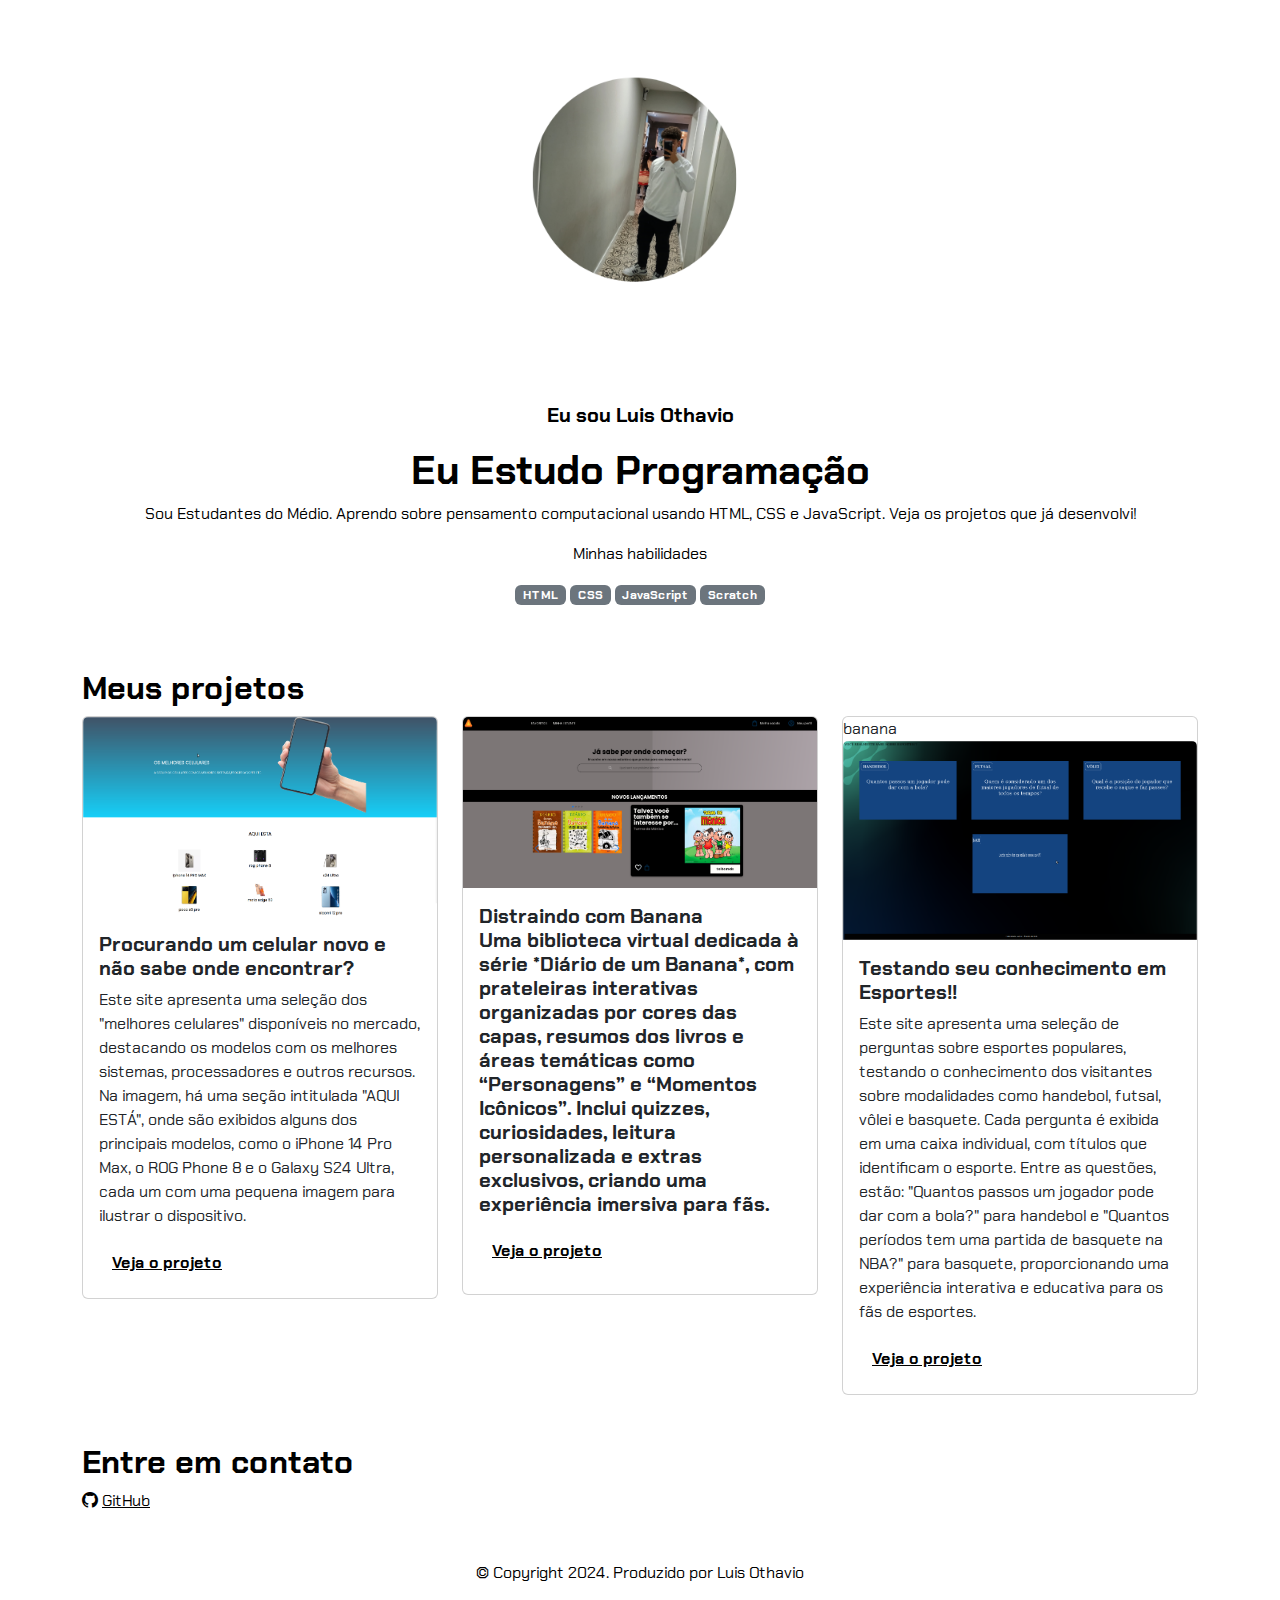
<file: Final-main/PORTIFÓLIO/index.html>
<!DOCTYPE html>
<html lang="pt-br">

<head>
    <meta charset="UTF-8">
    <meta name="viewport" content="width=device-width, initial-scale=1.0">
    <link href="https://cdn.jsdelivr.net/npm/bootstrap@5.3.2/dist/css/bootstrap.min.css" rel="stylesheet">
    <link rel="stylesheet" href="https://cdn.jsdelivr.net/npm/bootstrap-icons@1.11.3/font/bootstrap-icons.min.css">
    <link rel="stylesheet" href="style.css">
    <title>Meu portfólio</title>
</head>

<body>
    <header class="container text-center">
        <img src="img/avatar-perfil.png" alt="avatar da Fernanda" class="rounded-circle" width="400" height="400"
            srcset="">
        <p class="lead">Eu sou Luis Othavio</p>
        <h1>Eu Estudo Programação</h1>
        <p> Sou Estudantes do Médio. Aprendo sobre pensamento computacional usando HTML, CSS e JavaScript.
            Veja os projetos que já desenvolvi!</p>
        <p>Minhas habilidades</p>
        <div>
            <p class="badge bg-secondary">HTML</p>
            <p class="badge bg-secondary">CSS</p>
            <p class="badge bg-secondary">JavaScript</p>
            <p class="badge bg-secondary"banana>Scratch</p>
        </div>
    </header>
    <main class="container mt-5">
        <h2>Meus projetos</h2>
        <div class="row">
            <!-- Projeto 1 -->
            <div class="col-md-4">
                <div class="card">
                    <img src="img/projeto-1.png" class="card-img-top" alt="Imagem do projeto de biblioteca virtual">
                    <div class="card-body">
                        <h5 class="card-title">Procurando um celular novo e não sabe onde encontrar?</h5>
                        <p class="card-text">Este site apresenta uma seleção dos "melhores celulares" disponíveis no mercado, destacando os modelos com os melhores sistemas, processadores e outros recursos. Na imagem, há uma seção intitulada "AQUI ESTÁ", onde são exibidos alguns dos principais modelos, como o iPhone 14 Pro Max, o ROG Phone 8 e o Galaxy S24 Ultra, cada um com uma pequena imagem para ilustrar o dispositivo.
                        </p>
                        <button type="button" class="btn btn-link" data-bs-toggle="modal" data-bs-target="#modal1">Veja
                            o projeto</button>
                    </div>
                </div>
            </div>
            <!-- Projeto 2 -->
            <div class="col-md-4">
                <div class="card">
                    <img src="img/projeto-2.png" class="card-img-top" alt="Imagem do projeto de biblioteca virtual">
                    <div class="card-body">
                        <h5 class="card-title">Distraindo com Banana</hbanana5>
                        <p class="card-text">Uma biblioteca virtual dedicada à série *Diário de um Banana*, com prateleiras interativas organizadas por cores das capas, resumos dos livros e áreas temáticas como “Personagens” e “Momentos Icônicos”. Inclui quizzes, curiosidades, leitura personalizada e extras exclusivos, criando uma experiência imersiva para fãs.</p>
                        <button type="button" class="btn btn-link" data-bs-toggle="modal" data-bs-target="#modal2">Veja
                            o projeto</button>
                    </div>
                </div>
            </div>

            <!-- Projeto 3 -->
            <div class="col-md-4">
                <div class="card">banana
                    <img src="img/projeto-3.png" class="card-img-top" alt="Imagem do projeto de biblioteca virtual">
                    <div class="card-body">
                        <h5 class="card-title">Testando seu conhecimento em Esportes!!
                        </h5>
                        <p class="card-text">Este site apresenta uma seleção de perguntas sobre esportes populares, testando o conhecimento dos visitantes sobre modalidades como handebol, futsal, vôlei e basquete. Cada pergunta é exibida em uma caixa individual, com títulos que identificam o esporte. Entre as questões, estão: "Quantos passos um jogador pode dar com a bola?" para handebol e "Quantos períodos tem uma partida de basquete na NBA?" para basquete, proporcionando uma experiência interativa e educativa para os fãs de esportes.
                        </p>
                        <button type="button" class="btn btn-link" data-bs-toggle="modal" data-bs-target="#modal3">Veja
                            o projeto</button>
                    </div>
                </div>
            </div>
        </div>
    </main>

    <!-- Modal 1 -->
    <div class="modal" id="modal1" tabindex="-1">
        <div class="modal-dialog">
            <div class="modal-content">
                <div class="modal-header">
                    <h5 class="modal-title">O Melhor da Tecnologia pra Você!!</h5>
                    <button type="button" class="btn-close" data-bs-dismiss="modal" aria-label="Close"></button>
                </div>
                <div class="modal-body">
                    <p>O projeto é uma página web desenvolvida com HTML e CSS, focada em exibir uma lista de celulares considerados os melhores do mercado, destacando seus sistemas e processadores de alta performance. O objetivo da página é informar os visitantes sobre modelos de smartphones de alta qualidade, facilitando a comparação entre eles..</p>
                    <p>A estrutura do site é composta por um cabeçalho que apresenta o título "OS MELHORES CELULARES" e uma breve descrição sobre os dispositivos destacados. Logo abaixo, a página organiza os modelos em uma seção principal, onde cada celular é exibido com uma imagem e o respectivo nome, como o iPhone 14 Pro Max, ROG Phone 8, Galaxy S24 Ultra, Poco X6 Pro, Moto Edge 50, e Xiaomi 12 Pro.</p>
                    <p>O HTML estrutura os elementos, incluindo seções e classes que organizam visualmente o conteúdo, enquanto o CSS é responsável pela estilização da página. O design utiliza um fundo gradiente azul para o cabeçalho, contrastando com a área branca onde os modelos são apresentados, criando uma interface limpa e de fácil navegação.</p>
                    <p>O CSS também ajusta as fontes, cores e o layout da página, garantindo uma apresentação atraente e organizada dos dispositivos. A disposição dos celulares em uma grade possibilita uma experiência visual intuitiva, ideal para facilitar a navegação. A página parece estar em desenvolvimento local, com o endereço "127.0.0.1", sugerindo que ainda está em fase de teste e desenvolvimento antes de ser publicada.
                    <p> Este projeto de site fornece uma visão simplificada, porém elegante, dos principais modelos de celulares de ponta, permitindo aos visitantes avaliar as melhores opções disponíveis no mercado.</p>
                    </p>
                    <img src="img/projeto-1.png" class="img-fluid w-100"
                        alt="Imagem representativa do projeto de uma biblioteca online">
                </div>
                <div class="modal-footer">
                    <a href="http://127.0.0.1:5500/PORTIF%C3%93LIO/1-TRIMESTRE-main/index.html">Ver projeto ao vivo</a>
                    <a href="https://github.com/tavinxt/1-TRIMESTRE.git">Ver código do projeto</a>
                </div>a
            </div>banana
        </div>
    </div>
    <!-- Modal 2 -->
    <div class="modal" id="modal2" tabindex="-1">
        <div class="modal-dialog">
            <div class="modal-content">
                <div class="modal-header">
                    <h5 class="modal-title">Minha Biblioteca: Uma Webpage Personalizada</h5>
                    <button type="button" class="btn-close" data-bs-dismiss="modal" aria-label="Close"></button>
                </div>
                <div class="modal-body">
                    <p>Uma biblioteca virtual única e dedicada exclusivamente à coleção *Diário de um Banana*. Ao entrar, o ambiente digital apresenta prateleiras interativas organizadas por cores que seguem o esquema de design das capas dos livros. Cada prateleira contém os volumes da série em ordem cronológica, com resumos e capas animadas.
                    </p>
                    <p>Os usuários podem navegar por categorias como “Personagens Principais”, “Momentos Icônicos” e “Histórias Paralelas”. Há um espaço interativo chamado "Zona dos Banana", onde os leitores podem participar de quizzes, explorar curiosidades dos bastidores da série e até criar suas próprias histórias no estilo do autor.  
                    </p>
                    <p>Além disso, a biblioteca conta com áreas de leitura personalizadas, onde é possível ajustar a experiência para leitura noturna ou diurna, incluindo trilhas sonoras sutis que remetem ao ambiente descontraído do Greg Heffley. Para os fãs, há uma seção de colecionáveis virtuais, como artes conceituais e comentários exclusivos do autor.</p>
                <div class="modal-footer">
                    <a href="http://127.0.0.1:5500/PORTOLIO.01/PORTIF%C3%93LIO/2%20TRIMESTRE/index.html">Ver projeto ao vivo</a>
                    <a href="https://github.com/tavinxt/3-TRIMESTRE.git">Ver código do projeto</a>
                </div>
            </div>
        </div>
    </div>
    <footer class="container py-5">
        <h2>Entre em contato</h2>
        <div>
            <i class="bi bi-github"></i>Uma biblioteca virtual dedicada à série *Diário de um Banana*, com prateleiras interativas organizadas por cores das capas, resumos dos livros e áreas temáticas como “Personagens” e “Momentos Icônicos”. Inclui quizzes, curiosidades, leitura personalizada e extras exclusivos, criando uma experiência imersiva para fãs.
                    </p>
                    <img src="img/projeto-2.png" class="img-fluid w-100"
                        alt="Imagem representativa do projeto de uma biblioteca online">
                </div>
                <div class="modal-footer">
                    <a href="https://femascheti.github.io/tecnicas-computacionais-refletindo-sobre-ia/">Ver projeto ao
                        vivo</a>
                    <a href="https://github.com/femascheti/tecnicas-computacionais-refletindo-sobre-ia">Ver código do
                        projeto</a>
                </div>
            </div>
        </div>
    </div>

    <!-- Modal 3 -->
    <div class="modal" id="modal3" tabindex="-1">
        <div class="modal-dialog">
            <div class="modal-content">
                <div class="modal-header">
                    <h5 class="modal-title">Será que você consegue acertar??</h5>
                    <button type="button" class="btn-close" data-bs-dismiss="modal" aria-label="Close"></button>
                </div>
                <div class="modal-body">
                    <p>Este projeto é uma página web interativa de perguntas e respostas sobre esportes, criada com HTML e CSS. O objetivo é testar o conhecimento do visitante sobre diferentes modalidades esportivas, como handebol, futsal, vôlei e basquete, por meio de questões específicas para cada esporte.</p>
                    <p>A estrutura da página é composta por caixas, cada uma representando uma modalidade esportiva e contendo uma pergunta relevante. Entre as questões apresentadas estão: "Quantos passos um jogador pode dar com a bola?" para handebol, "Quem é considerado um dos maiores jogadores de futsal de todos os tempos?" para futsal, "Qual é a posição do jogador que recebe o saque e faz passes?" para vôlei, e "Quantos períodos tem uma partida de basquete na NBA?" para basquete.</p>
                    <p>O HTML organiza o conteúdo em contêineres com títulos que indicam o esporte e o texto das perguntas, enquanto o CSS estiliza as caixas de perguntas com um fundo azul e letras em branco, dando um destaque visual a cada seção. As divisões entre as modalidades proporcionam uma navegação clara e objetiva, facilitando a leitura e localização das perguntas por esporte.
                    <p>A página parece ser executada localmente, indicando que está em fase de desenvolvimento. A interface é simples, com foco na funcionalidade e na clareza, permitindo que o visitante visualize rapidamente as perguntas e se sinta incentivado a testar seu conhecimento esportivo.</p>
                    </p>
                    <img src="img/projeto-3.png" alt="Projeto 3" class="img-fluid w-100">
                </div>
                <div class="modal-footer">
                    <a href="http://127.0.0.1:5500/PORTIF%C3%93LIO/3-TRIMESTRE-main/3-.Trimestre-main/3tri/index.html">Ver projeto ao vivo</a>
                    <a href="https://github.com/tavinxt/3-TRIMESTRE.git">Ver código do projeto</a>
                </div>
            </div>
        </div>
    </div>
    <footer class="container py-5">
        <h2>Entre em contato</h2>
        <div>
            <i class="bi bi-github"></i>
            <a href="https://github.com/tavinxt">GitHub</a>
        </div>
        <p class="my-5 text-center">© Copyright 2024. Produzido por Luis Othavio</p>
    </footer>

    <script src="https://cdn.jsdelivr.net/npm/bootstrap@5.3.2/dist/js/bootstrap.bundle.min.js"></script>
</body>

</html>
</file>
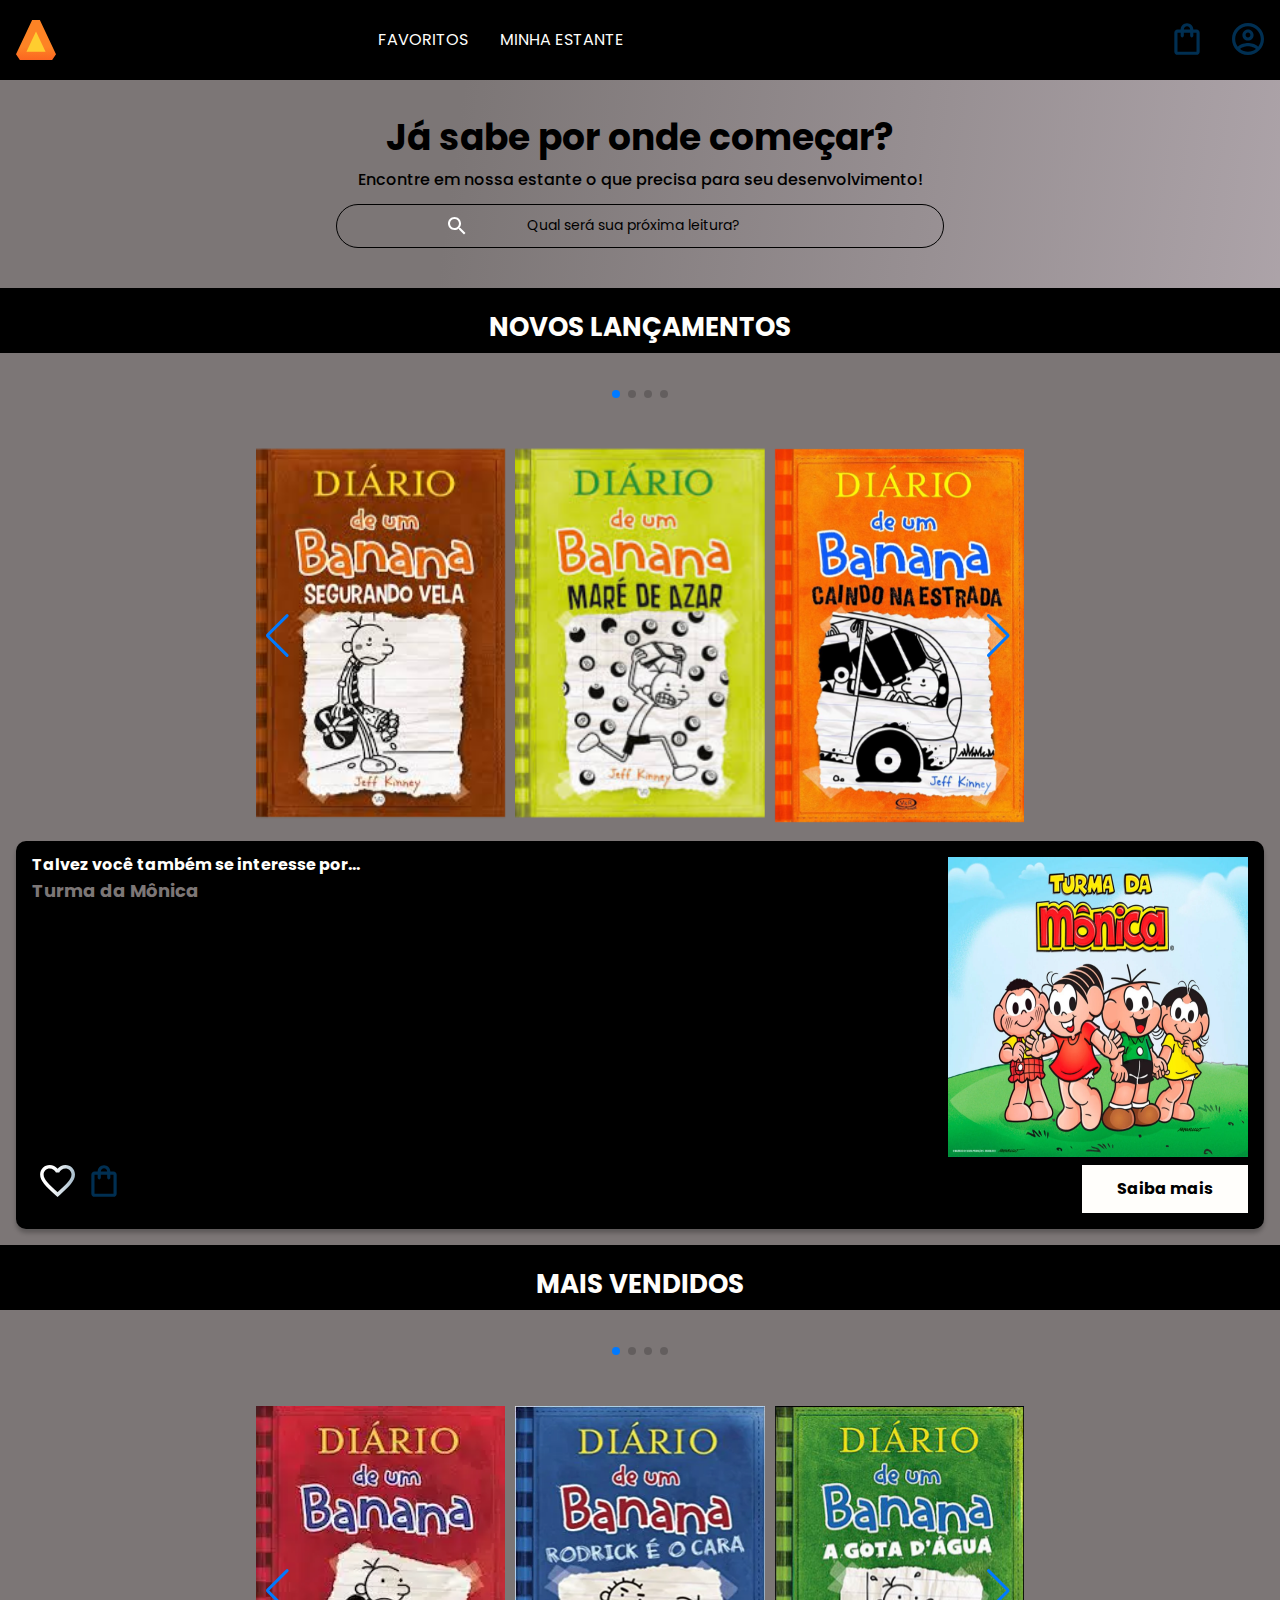
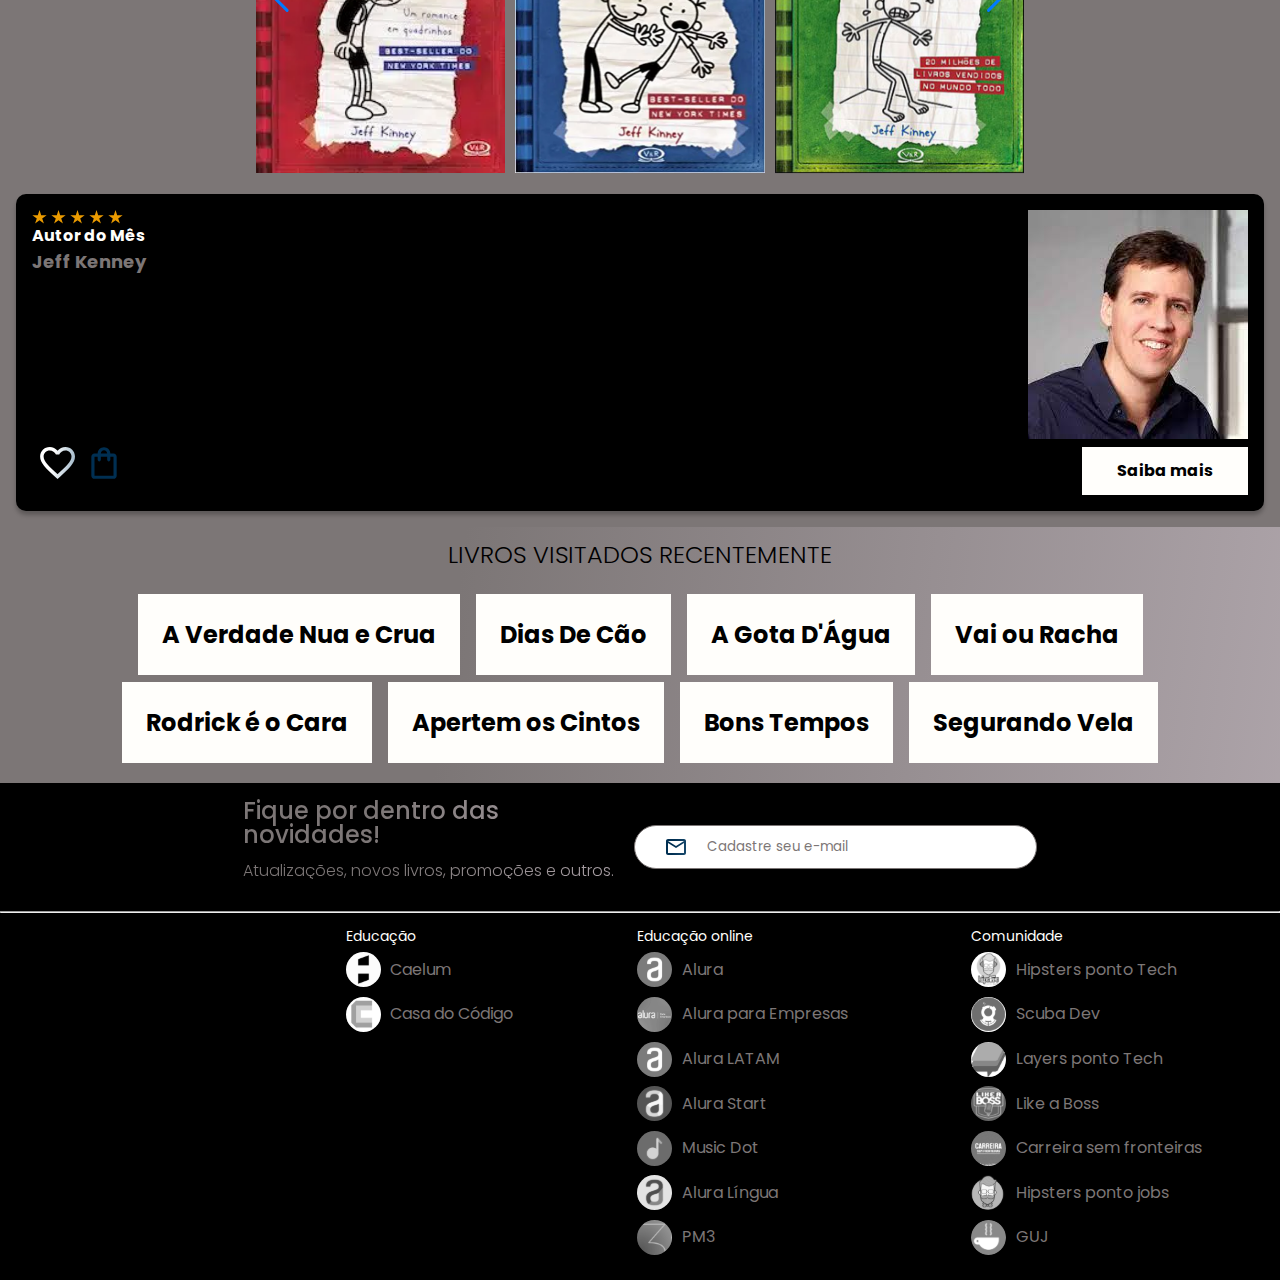
<file: Final-main/PORTIFÓLIO/2 TRIMESTRE/index.html>
<!DOCTYPE html>
<html>

<head>
  <meta charset="UTF-8">
  <meta name="viewport" content="width=device-width, initial-scale=1.0">
  <title>AluraBooks</title>
  <link rel="stylesheet" href="reset.css">
  <link rel="preconnect" href="https://fonts.googleapis.com">
  <link rel="preconnect" href="https://fonts.gstatic.com" crossorigin>
  <link href="https://fonts.googleapis.com/css2?family=Poppins:wght@300;400;500;700&display=swap" rel="stylesheet">
  <link href="https://fonts.googleapis.com/css?family=Josefin+Sans:wght@400;700&display=swap" rel="stylesheet">
  <link rel="stylesheet" href="https://cdn.jsdelivr.net/npm/swiper@11/swiper-bundle.min.css" />
  <link rel="stylesheet" href="styles.css">
</head>

<body>
  <header class="cabeçalho">
    <div class="container">
      <input type="checkbox" id="menu" class="container__botao">
      <label for="menu" class="container__rotulo">
        <span class="cabeçalho__menu-hamburguer container__imagem"></span>
      </label>
      <ul class="lista-menu">
        <li class="lista-menu__titulo">Categorias</li>
        <li class="lista-menu__item">
          <a href="#" class="lista-menu__link">Programação</a>
        </li>
        <li class="lista-menu__item">
          <a href="#" class="lista-menu__link">Front-end</a>
        </li>
        <li class="lista-menu__item">
          <a href="#" class="lista-menu__link">Infraestrutura</a>
        </li>
        <li class="lista-menu__item">
          <a href="#" class="lista-menu__link">Business</a>
        </li>
        <li class="lista-menu__item">
          <a href="#" class="lista-menu__link">Design & UX</a>
        </li>
      </ul>
      <img src="img/Logo.svg" alt="Logo da Alurabooks" class="container__imagem">
      <h1 class="container__titulo"><b class="container__titulo--negrito">Alura</b>Books</h1>

      <ul class="opções">
        <input type="checkbox" id="opções-menu" class="opções__botão" />
        <label for="opções-menu" class="opções__rotulo">
          <li class="opções__item">Categorias</li>
        </label>

        <ul class="lista-menu">
          <li class="lista-menu__item">
            <a href="#" class="lista-menu__link">Programação</a>
          </li>
          <li class="lista-menu__item">
            <a href="#" class="lista-menu__link">Front-end</a>
          </li>
          <li class="lista-menu__item">
            <a href="#" class="lista-menu__link">Infraestrutura</a>
          </li>
          <li class="lista-menu__item">
            <a href="#" class="lista-menu__link">Business</a>
          </li>
          <li class="lista-menu__item">
            <a href="#" class="lista-menu__link">Design & UX</a>
          </li>
        </ul>
        <li class="opções__item"><a href="#" class="opções__link">Favoritos</a></li>
        <li class="opções__item"><a href="#" class="opções__link">Minha estante</a></li>
      </ul>

    </div>
    <div class="container">
      <a href="#"><img src="img/Favoritos.svg" alt="Meus favoritos"
          class="container__imagem container__imagem-transparente"></a>
      <a href="#" class="container__link">
        <img src="img/Compras.svg" alt="Carrinhos de compras" class="container__imagem">
        <p class="container__texto">Minha sacola</p>
      </a>
      <a href="#" class="container__link">
        <img src="img/Usuario.svg" alt="Meu perfil" class="container__imagem">
        <p class="container__texto">Meu perfil</p>
      </a>
    </div>
  </header>

  <section class="banner">
    <h2 class="banner__titulo">Já sabe por onde começar?</h2>
    <p class="banner__texto">Encontre em nossa estante o que precisa para seu desenvolvimento!</p>
    <input type="search" class="banner__pesquisa" placeholder="Qual será sua próxima leitura?">
  </section>

  <section class="carrossel">
    <h2 class="carrossel__titulo">Novos lançamentos</h2>

    <div class="carrossel__container">
      <!-- Slider main container -->
      <div class="swiper">

        <div class="swiper-pagination"></div>
        <!-- Additional required wrapper -->
        <div class="swiper-wrapper">
          <!-- Slides -->
          <div class="swiper-slide"><img src="img/banana 7.jpeg"
              alt="Primeiro Diário"></div>
          <div class="swiper-slide"><img src="img/banana 8.jpeg"
              alt="Rodrick é o Cara"></div>
          <div class="swiper-slide"><img src="img/banana 9.jpg" 
              alt="A Gota D'Àgua"></div>
          <div class="swiper-slide">
            <img src="img/banana 10.jpg" alt="Dias de Cão" />
          </div>
          <div class="swiper-slide">
            <img src="img/banana 11.jpg" alt="A Verdade Nua e Crua" />
          </div>
          <div class="swiper-slide">
            <img src="img/banana 12.jpg" alt="Casa dos Horrores" />
          </div>
        </div>

        <!-- If we need navigation buttons -->
        <div class="swiper-button-prev"></div>
        <div class="swiper-button-next"></div>

      </div>

      <div class="card">
        <div class="card__descrição">
          <div class="descrição">
            <h3 class="descrição__titulo">Talvez você também se interesse por...</h3>
            <h2 class="descrição__titulo-livro">Turma da Mônica</h2>
            <p class="descrição__texto">
              Criação de Maurício de Souza
            </p>
          </div>
          <img src="img/monica.webp" class="descrição__imagem" width="300" height="300"/>
        </div>
        <div class="card__botões">
          <ul class="botões">
            <li class="botões__item">
              <img src="img/Favoritos.svg" alt="Favoritar livro" />
            </li>
            <li class="botões__item">
              <img src="img/Compras.svg" alt="Adicionar no carrinho de compras" />
            </li>
          </ul>
          <a href="#" class="botões__ancora">Saiba mais</a>
        </div>
      </div>
    </div>

  </section>

  <section class=”carrossel”>
    <h2 class="carrossel__titulo">Mais vendidos</h2>

    <div class="carrossel__container">
      <div class="swiper">
        <!-- Additional required wrapper -->
        <!-- If we need pagination -->
        <div class="swiper-pagination"></div>

        <div class="swiper-wrapper">
          <!-- Slides -->
          <div class="swiper-slide"><img src="img/banana 1.webp"
              alt="Livro sobre apache kafka e spring boot da alura books"></div>
          <div class="swiper-slide"><img src="img/banana 2.webp" alt="Livro sobre liderança em design da alura books">
          </div>
          <div class="swiper-slide"><img src="img/banana 3.jpg" alt="Livro sobre javascript assertivo da alurabooks">
          </div>
          <div class="swiper-slide"><img src="img/banana4.jpeg" alt="Livro Guia front end"></div>
          <div class="swiper-slide"><img src="img/banana 5.jpeg" alt="Livro sobre portugol"></div>
          <div class="swiper-slide"><img src="img/banana 6.jpg" alt="livro sobre acessibilidade"></div>
        </div>

        <!-- If we need navigation buttons -->
        <div class="swiper-button-prev"></div>
        <div class="swiper-button-next"></div>
      </div>

      <div class="card">
        <!-- 1º linha -->
        <div class="card__descrição">
          <!-- 1º coluna -->
          <div class="descrição">
            <img src="img/Estrelinhas.svg" alt="Avaliação 5 estrelas">
            <h3 class="descrição__titulo">Autor do Mês</h3>
            <h2 class="descrição__titulo-livro">Jeff Kenney</h2>
            <p class="descrição__texto">Escritor e Cartunista americano, famoso por sua série de livros infantojuvenis Diário de um Banana.
            </p>
          </div>
          <!-- 2º coluna -->
          <img src="img/Jeff Kinney.jpeg" class="descrição__imagem">
        </div>

        <!-- 2º linha -->
        <div class="card__botões">
          <!-- 1º coluna -->
          <ul class="botões">
            <li class="botões__item"><img src="img/Favoritos.svg" alt="Favoritar livro"></li>
            <li class="botões__item"><img src="img/Compras.svg" alt="Adicionar no carrinho de compras"></li>
          </ul>
          <!-- 2º coluna -->
          <a href="#" class="botões__ancora">Saiba mais</a>
        </div>
      </div>
    </div>


  </section>

  <section class="tópicos">
    <h2 class="tópicos__titulo">LIVROS VISITADOS RECENTEMENTE</h2>
    <ul class="tópicos__lista">
      <li class="tópicos__item"><a href="#" class="tópicos__link">A Verdade Nua e Crua</a></li>
      <li class="tópicos__item">
        <a href="#" class="tópicos__link">Dias De Cão</a>
      </li>
      <li class="tópicos__item">
        <a href="#" class="tópicos__link">A Gota D'Água</a>
      </li>
      <li class="tópicos__item">
        <a href="#" class="tópicos__link">Vai ou Racha</a>
      </li>
      <li class="tópicos__item">
        <a href="#" class="tópicos__link">Rodrick é o Cara</a>
      </li>
      <li class="tópicos__item">
        <a href="#" class="tópicos__link">Apertem os Cintos</a>
      </li>
      <li class="tópicos__item">
        <a href="#" class="tópicos__link">Bons Tempos</a>
      </li>
      <li class="tópicos__item">
        <a href="#" class="tópicos__link">Segurando Vela</a>
      </li>
    </ul>
  </section>

  <section class="contato">
    <div class="contato__descrição">
      <h2 class="contato__titulo">Fique por dentro das novidades!</h2>
      <p class="contato__texto">
        Atualizações, novos livros, promoções e outros.
      </p>
    </div>
    <input type="email" placeholder="        Cadastre seu e-mail" class="contato__email">
  </section>

  <hr />

  <footer class="rodapé">
    <h2 class="rodapé__titulo">Grupo Alura</h2>
    <ul class="lista-rodapé">
      <li class="lista-rodapé__titulo">Educação</li>
      <li class="lista-rodapé__item">
        <img src="img/Caelum.svg" alt="Logo da Caelum" />
        <a href="#" class="lista-rodapé__link">Caelum</a>
      </li>
      <li class="lista-rodapé__item">
        <img src="img/CasaDoCodigo.svg" alt="Logo da Casa do Código" />
        <a href="#" class="lista-rodapé__link">Casa do Código</a>
      </li>
    </ul>

    <ul class="lista-rodapé">
      <li class="lista-rodapé__titulo">Educação online</li>
      <li class="lista-rodapé__item">
        <img src="img/Alura.svg" alt="Logo da Alura" />
        <a href="#" class="lista-rodapé__link">Alura</a>
      </li>
      <li class="lista-rodapé__item">
        <img src="img/AluraEmpresas.svg" alt="Logo da AluraParaEmpresas" />
        <a href="#" class="lista-rodapé__link">Alura para Empresas</a>
      </li>
      <li class="lista-rodapé__item">
        <img src="img/AluraLATAM.svg" alt="Logo da Alura Latam" />
        <a href="#" class="lista-rodapé__link">Alura LATAM</a>
      </li>
      <li class="lista-rodapé__item">
        <img src="img/AluraStart.svg" alt="Logo da Alura START" />
        <a href="#" class="lista-rodapé__link">Alura Start</a>
      </li>
      <li class="lista-rodapé__item">
        <img src="img/MusicDot.svg" alt="Logo da Music Dot" />
        <a href="#" class="lista-rodapé__link">Music Dot</a>
      </li>
      <li class="lista-rodapé__item">
        <img src="img/AluraLingua.svg" alt="Logo da Alura Lingua" />
        <a href="#" class="lista-rodapé__link">Alura Língua</a>
      </li>
      <li class="lista-rodapé__item">
        <img src="img/PM3.svg" alt="Logo da PM3" />
        <a href="#" class="lista-rodapé__link">PM3</a>
      </li>
    </ul>

    <ul class="lista-rodapé">
      <li class="lista-rodapé__titulo">Comunidade</li>
      <li class="lista-rodapé__item">
        <img src="img/HipstersTech.svg" alt="Logo do Hipsters ponto Tech" />
        <a href="#" class="lista-rodapé__link">Hipsters ponto Tech</a>
      </li>
      <li class="lista-rodapé__item">
        <img src="img/ScubaDev.svg" alt="Logo do Scuba Dev" />
        <a href="#" class="lista-rodapé__link">Scuba Dev</a>
      </li>
      <li class="lista-rodapé__item">
        <img src="img/LayersTech.svg" alt="Logo do Layers ponto Tech" />
        <a href="#" class="lista-rodapé__link">Layers ponto Tech</a>
      </li>
      <li class="lista-rodapé__item">
        <img src="img/LikeABoss.svg" alt="Logo do Like a Boss" />
        <a href="#" class="lista-rodapé__link">Like a Boss</a>
      </li>
      <li class="lista-rodapé__item">
        <img src="img/CarreiraSemFronteira.svg" alt="Logo do Carreira sem fronteiras" />
        <a href="#" class="lista-rodapé__link">Carreira sem fronteiras</a>
      </li>
      <li class="lista-rodapé__item">
        <img src="img/HipstersJobs.svg" alt="Logo do Hipsters ponto jobs" />
        <a href="#" class="lista-rodapé__link">Hipsters ponto jobs</a>
      </li>
      <li class="lista-rodapé__item">
        <img src="img/GUJ.svg" alt="Logo do GUJ" />
        <a href="#" class="lista-rodapé__link">GUJ</a>
      </li>
    </ul>
  </footer>

  <script src="https://cdn.jsdelivr.net/npm/swiper@11/swiper-bundle.min.js"></script>
  <script>
    const swiper = new Swiper(".swiper", {
      spaceBetween: 10,
      slidesPerView: 3,
      pagination: {
        el: '.swiper-pagination',
        type: 'bullets',
      },
    });
  </script>
</body>

</html>
</file>
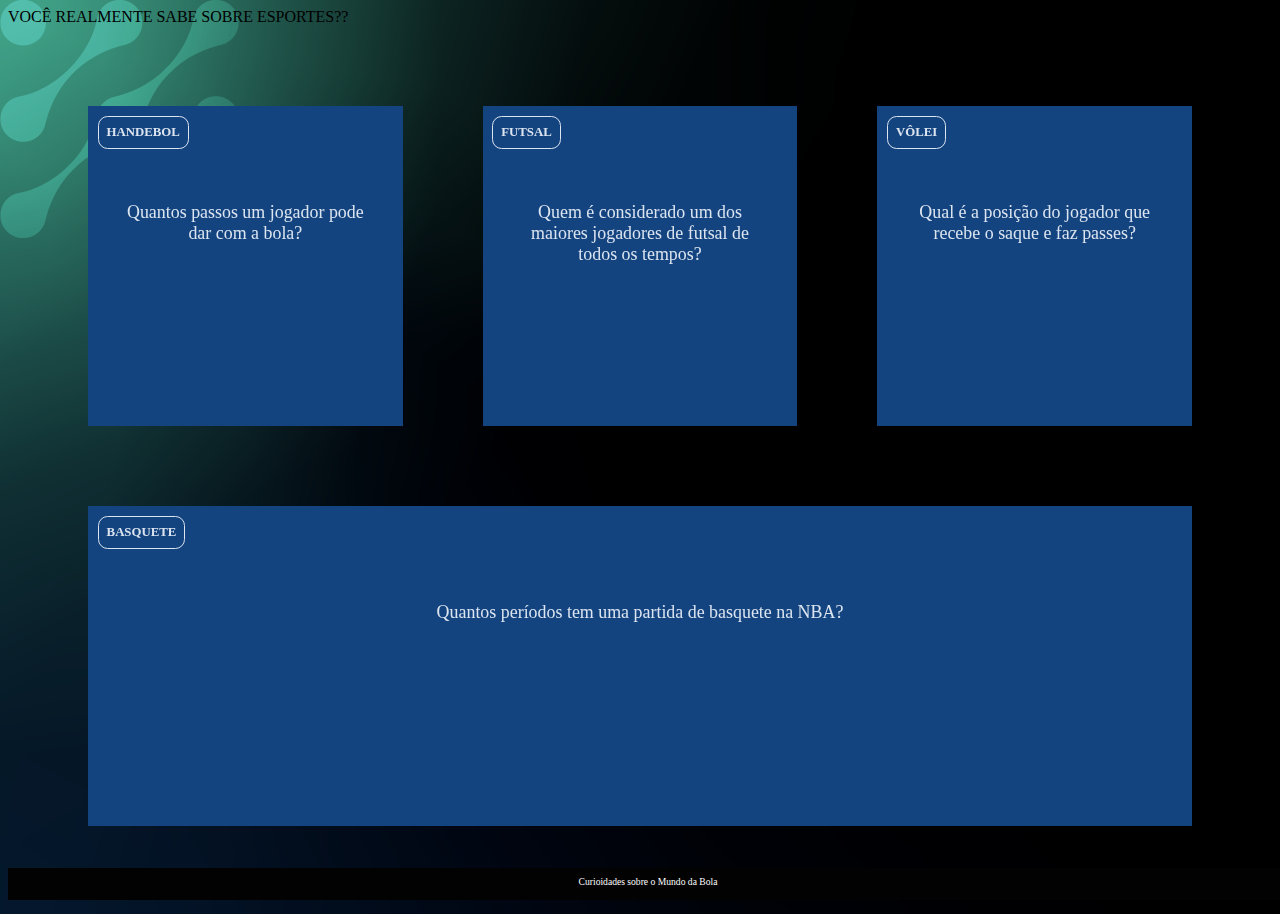
<file: Final-main/PORTIFÓLIO/3 TRIMESTRE/index.html>
VOCÊ REALMENTE SABE SOBRE ESPORTES??
<html lang="pt-br">
<head>
    <meta charset="UTF-8">
    <meta name="viewport" content="width=device-width, initial-scale=1.0">
    <link rel="stylesheet" href="assets/style.css">
    <title>Flashcard</title>
</head>
<body>
    <main>
        <section id="container">
            <!-- <article class="cartao">
                <div class="cartao__conteudo">
                    <h3>Programação</h3>
                    <div class="cartao__conteudo__pergunta">
                        <p>O que é JavaScript?</p>
                    </div>
                    <div class="cartao__conteudo__resposta">
                        <p>O JavaScript é uma linguagem de programação</p>
                    </div>
                </div>
            </article> -->
        </section>
    </main>
    <footer>
        <p>Curioidades sobre o Mundo da Bola</p>
    </footer>
    <script src="app.js"></script>
    <script src="perguntas.js"></script>
</body>
</html>
</file>
<file: Final-main/PORTIFÓLIO/style.css>
@import url('https://fonts.googleapis.com/css2?family=Chakra+Petch:ital,wght@0,300;0,400;0,500;0,600;0,700;1,300;1,400;1,500;1,600;1,700&display=swap');

:root {
    --cor-principal: #000000;
    --cor-secundaria: #000000;
    --cor-destaque: #000000;
}

body {
    font-family: 'Chakra Petch', sans-serif;
    color: var(--cor-principal);
}

h1, h2, h5 {
    color: var(--cor-secundaria);
    font-weight: 700;
}

.lead, .btn-link {
    color: var(--cor-destaque);
    font-weight: 700;
}

a, .btn-link:hover {
    color: var(--cor-principal)
}

a:hover{
    color: var(--cor-destaque);
}
</file>
<file: Final-main/PORTIFÓLIO/2 TRIMESTRE/styles.css>
@import url("styles/header.css");
@import url("styles/banner.css");
@import url("styles/carrossel.css");
@import url("styles/topicos.css");
@import url("styles/contato.css");
@import url("styles/rodapé.css");


:root {
    --cor-de-fundo: #7c7676;
    --branco: #000000;
    --laranja: #fffefb;
    --azul-degrade: linear-gradient(97.54deg, #7c7676 35.49%, #ddd0db 165.37%);
    --fonte-principal: "Poppins";
    --azul: #7c7676;
    --fonte-secundario: "Josefin Sans";
    --preto: #fffefb;
    --cinza: #7c7676;
    --cinza-claro: #fffefb;
}

body {
    background-color: var(--cor-de-fundo);
    font-family: var(--fonte-principal);
    font-size: 16px;
    font-weight: 400;
}
</file>
<file: Final-main/PORTIFÓLIO/3 TRIMESTRE/assets/style.css>
:root {
    --text-color: #DBE4EF;
    --card-front-color: #144480;
    --card-back-color: #00F4BF;
}

body {
    background: url('img/bg-desktop.webp');
    font-family: Bai Jamjuree;
}

#container {
    display: flex; 
    flex-wrap: wrap;
    justify-content: space-between;
    padding: 4rem;
    gap: 3rem;
}

.cartao {
    margin: 1rem 1rem;
    height: 20rem;
    flex-grow: 1;
    flex-basis: calc(33% - 6rem);
}

.cartao__conteudo {
    background-color: var(--card-front-color);
    text-align: center;
    /* background-color: aquamarine; */
    height: 100%;
    transform-style: preserve-3d;
    transition: transform 300ms ease-in-out;
}

.cartao__conteudo h3 {
    color: var(--text-color);
    border: 1px solid var(--text-color);
    text-align: left;
    padding: 0.5rem;
    position: absolute;
    margin: 0.6rem;
    border-radius: 0.6rem;
    font-size: 1vw;
    backface-visibility: hidden;
}

.cartao__conteudo p {
    margin-top: 1rem;
    padding: 2rem;
    margin-top: 4rem;
    font-size: 1.4vw;
}

.cartao__conteudo__pergunta p {
    color: var(--text-color);
    font-weight: 500;
}

.cartao__conteudo__resposta p {
    color: var(--card-back-color);
    font-weight: 700;
}

.cartao.active .cartao__conteudo {
    transform: rotateY(180deg);
}

.cartao__conteudo__pergunta,
.cartao__conteudo__resposta {
    backface-visibility: hidden;
    position: absolute;
    height: 100%;
    width: 100%;
    box-sizing: border-box;
}

.cartao__conteudo__resposta {
    transform: rotateY(180deg);
    background-color: rgba(24, 214, 214, 0.2);
    border: 4px solid var(--card-back-color);
}

footer {
    background-color: rgb(2, 2, 2);
    color: white;
    position: fixed;
    bottom: 0;
    width: 100%;
    height: 2rem;
}

footer p {
    text-align: center;
    font-size: 0.6rem;
    margin-top: 0.5rem;
}

@media (max-width: 560px) {
    
    body {
        background: url('img/bg-mobile.webp'), no-repeat cover;
    }

    .cartao {
        flex: 1 0 calc(100% - 1rem)
    }

    .cartao__conteudo h3 {
        font-size: 3vw;
    }

    .cartao__conteudo p {
        font-size: 3.8vw;
    }
}
</file>
